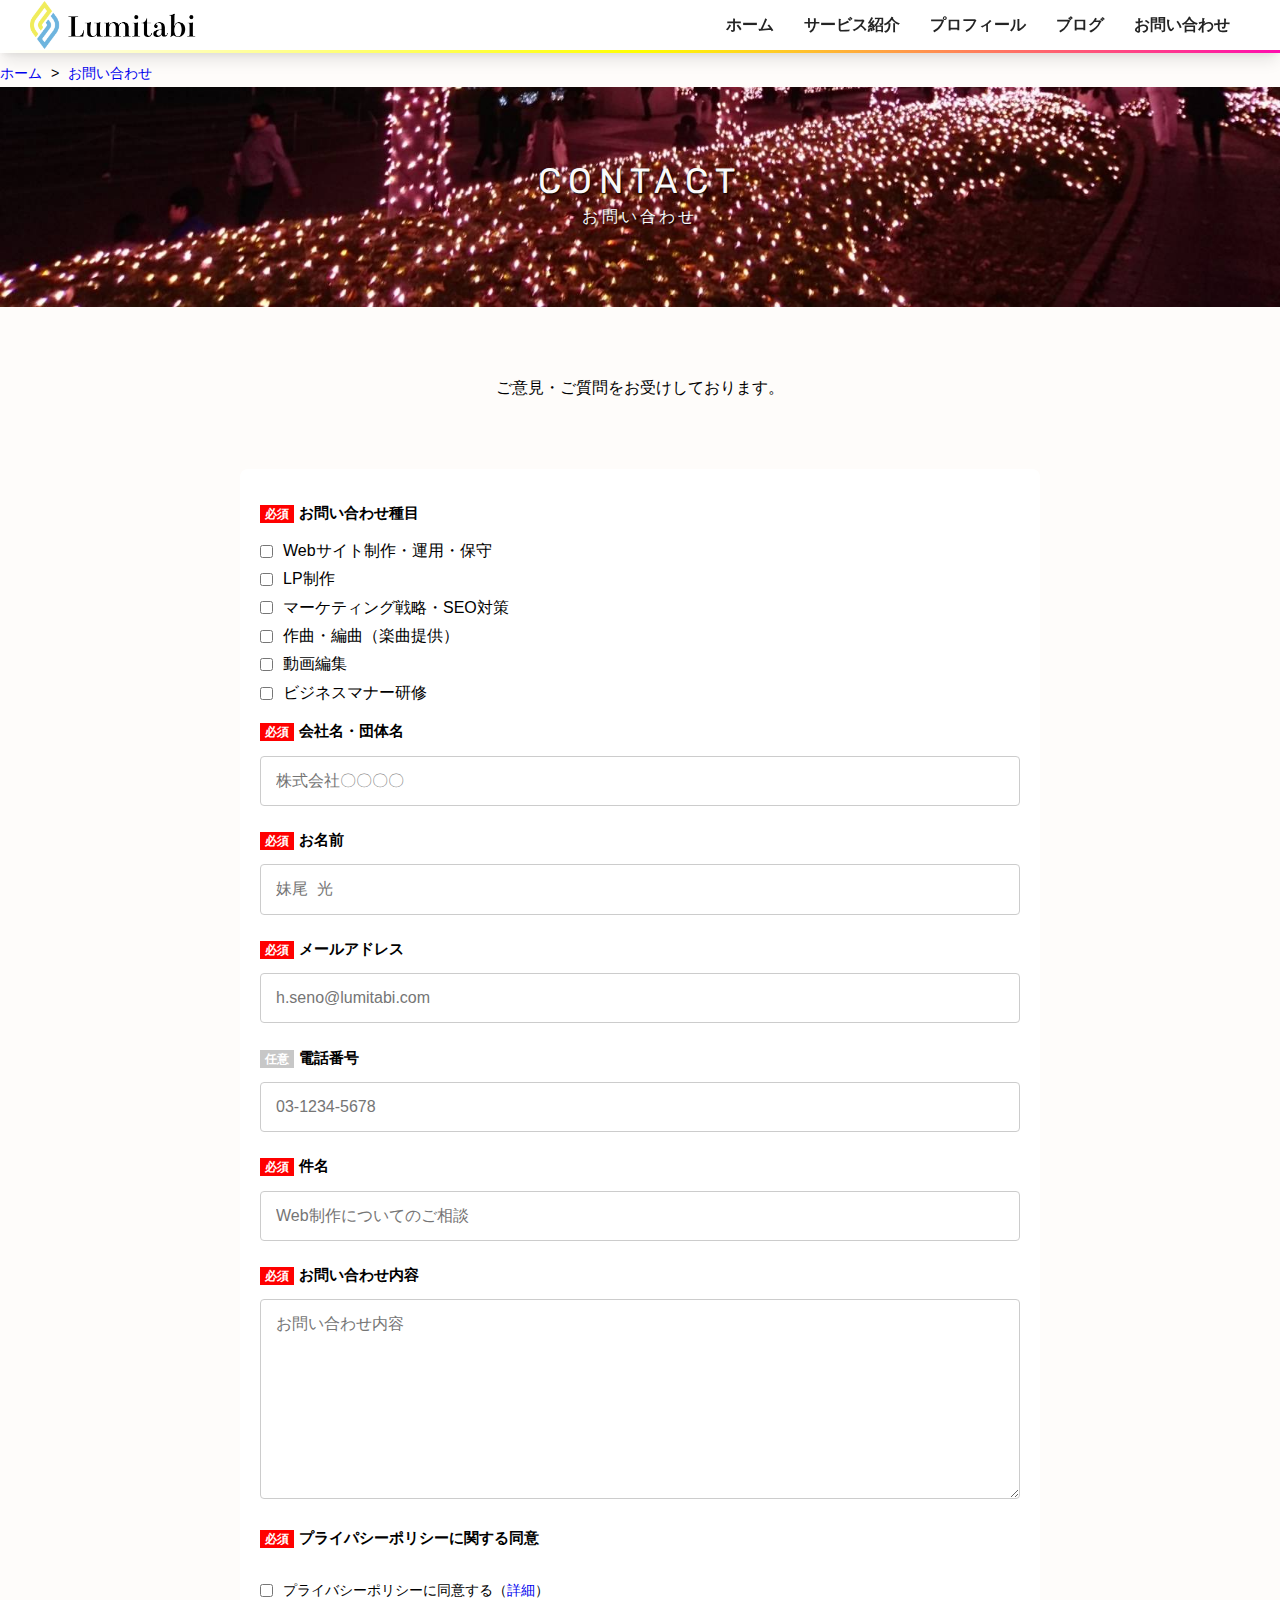
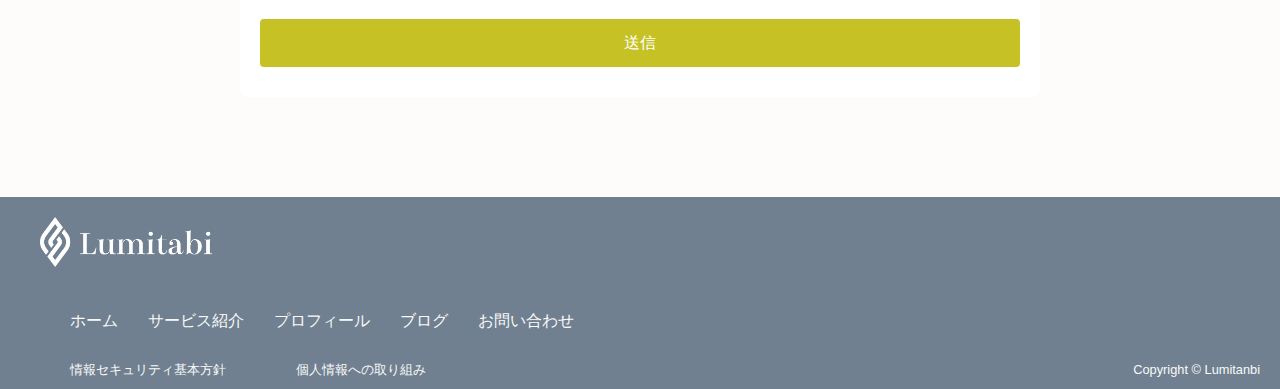
<file: contact.html>
<!DOCTYPE html>
<html lang="ja">
<head>
    <meta charset="UTF-8">
    <meta name="viewport" content="width=device-width, initial-scale=1, maximum-scale=1, user-scalable=no, shrink-to-fit=no">
    <title>Lumitabi</title>

    <!-- Normarize.css-->
    <link rel="stylesheet" href="stylesheets/normalize.css">

    <!-- My style -->
    <link rel="stylesheet" href="stylesheets/style.css">
    <link rel="stylesheet" href="stylesheets/style-mobile.css">
    <link rel="stylesheet" href="stylesheets/style-mobile-l.css">
    <link rel="stylesheet" href="stylesheets/style-tablet.css">
    <link rel="stylesheet" href="stylesheets/style-laptop.css">
    <link href="https://fonts.googleapis.com/css2?family=Rubik:wght@300;400;500&display=swap" rel="stylesheet">


    <!-- Favicon -->
    <link rel="icon" href="images/favicon.png">

</head>

<body class="white-header">
    <header class="header">
        <div class="header-logo">
            <img id="logo-img" class="header-logo-img" src="images/Wigglyyoko.png" alt="logo">
        </div>
        <div class="burger-menu">
            <div></div>
            <div></div>
            <div></div>
        </div>
            <!-- 追加：閉じるボタン。初めは非表示にします。 -->
        <div class="close-menu" style="display: none;">
            <div></div>
            <div></div>
        </div>
            <nav class="header-nav">
            <!-- メニュー項目はここに -->
                <ul class="header-nav__menu">
                    <li class="header-nav__menu__item"><a href="index.html">ホーム</a></li>
                    <li class="header-nav__menu__item"><a href="">サービス紹介</a></li>
                    <li class="header-nav__menu__item"><a href="profile.html">プロフィール</a></li>
                    <li class="header-nav__menu__item"><a href="">ブログ</a></li>
                    <li class="header-nav__menu__item"><a href="contact.html">お問い合わせ</a></li>
                </ul>
            </nav>
    </header>
    <main>
        <section class="breadcrumbs">
            <div class="container">
                <div class="breadcrumbs-li">
                    <ul>
                        <li><a href="index.html">ホーム</a></li>
                        <li><a href="contact.html">お問い合わせ</a></li>
                    </ul>
                </div> 
            </div>
        </section>
        <section class="contact">
            <div class="contact-cover--img">
                <div class="profile-cover--img--highlight">
                    <h1 class="profile__h1">CONTACT</h1>
                    <p class="contact__h1__description">お問い合わせ</p>
                </div>
            </div>
        </section>
        <div class="profile-color">
        <section class="contact-block__tit">
            <div class="container">
                <div class="contact-block__txt">
                    <p>ご意見・ご質問をお受けしております。</p>
                </div>
            </div>
        </section>
        <section class="contact-form">
            <form action="/submit_contact" method="post">
                <h3 class="contact__h3">
                    <span class="required-label">必須</span>お問い合わせ種目
                </h3>
                <div class="checkbox-container">
                    <label class="checkbox-label">
                      <input type="checkbox" name="service" value="web"> Webサイト制作・運用・保守
                    </label>
                    <label class="checkbox-label">
                      <input type="checkbox" name="service" value="lp"> LP制作
                    </label>
                    <label class="checkbox-label">
                      <input type="checkbox" name="service" value="marketing"> マーケティング戦略・SEO対策
                    </label>
                    <label class="checkbox-label">
                      <input type="checkbox" name="service" value="music"> 作曲・編曲（楽曲提供）
                     </label>
                    <label class="checkbox-label">
                      <input type="checkbox" name="service" value="video"> 動画編集
                    </label>
                    <label class="checkbox-label">
                      <input type="checkbox" name="service" value="business"> ビジネスマナー研修
                    </label>
                </div>
                <div class="form-container">
                    <h3 class="contact__h3"><span class="required-label">必須</span>会社名・団体名</h3>  
                    <input type="text" id="company" name="company" placeholder="株式会社〇〇〇〇" required>
                    <h3 class="contact__h3"><span class="required-label">必須</span>お名前</h3>             
                    <input type="text" id="name" name="name" placeholder="妹尾  光" required>
                    <h3 class="contact__h3"><span class="required-label">必須</span>メールアドレス</h3>   
                    <input type="email" id="email" name="email" placeholder="h.seno@lumitabi.com" required>
                    <h3 class="contact__h3"><span class="any-label">任意</span>電話番号</h3>   
                    <input type="email" id="email" name="email" placeholder="03-1234-5678">
                    <h3 class="contact__h3"><span class="required-label">必須</span>件名</h3>
                    <input type="text" id="title" name="title" placeholder="Web制作についてのご相談" required>
                    <h3 class="contact__h3"><span class="required-label">必須</span>お問い合わせ内容</h3>
                    <textarea id="massage" name="massage" placeholder="お問い合わせ内容" required></textarea>
                </div>
                <h3 class="contact__h3"><span class="required-label">必須</span>プライパシーポリシーに関する同意</h3>
                <div class="checkbox-container">
                   <div class="privacy-policy-agreement">
                        <input type="checkbox" id="privacy" name="privacy" required>
                        <label for="privacy">プライバシーポリシーに同意する（<a href="/privacy">詳細</a>）</label>
                    </div>
                </div>
                <div class="form-container">
                    <input type="submit" value="送信">
                </div>     
            </form>
        </section>
        <section class="contact-bottom">
            <div></div>
        </section>            
        </div>
        


    </main>
    <footer class="footer">
        <div footer-nav>
            <img class="footer-nav-img" src="images/wwhite.png" alt="logo">
            <nav class="footer-nav-menu">
                <ul>
                    <li class="footer-nav-menu-item"><a href="index.html">ホーム</a></li>
                    <li class="footer-nav-menu-item"><a href="">サービス紹介</a></li>
                    <li class="footer-nav-menu-item"><a href="profile.html">プロフィール</a></li>
                    <li class="footer-nav-menu-item"><a href="">ブログ</a></li>
                    <li class="footer-nav-menu-item"><a href="contact.html">お問い合わせ</a></li>
                </ul>
            </nav>
            <div class="footer-security">
                <div class="footer-security-item">
                    <small><a href="">情報セキュリティ基本方針</a></small>
                </div>
                <div class="footer-security-item">
                    <small><a href="">個人情報への取り組み</a></small>
                </div>
            <div class="footer-copy">
                <small><a href="">Copyright © Lumitanbi</a></small>
            </div>
        </div>
    </footer>
    <script src="main.js"></script>
</body>
</html>
</file>
<file: stylesheets/style.css>
/*--- Default styling ---*/
@keyframes fadeInUp {
  0% {
    opacity: 0;
    transform: translateY(20px);
  }
  100% {
    opacity: 1;
    transform: translateY(0);
  }
}

.effect-fade {
  opacity: 0;
  transform: translate(0, 60px);
  transition: all 800ms;
  filter: alpha(opacity=0);
  -moz-opacity: 0;
  opacity: 0;
}

.effect-fade.effect-scroll {
  opacity: 1;
  transform: translate(0, 0);
  filter: alpha(opacity=100);
  -moz-opacity: 1;
  opacity: 1;
}


*, *::before, *::after {
    box-sizing: border-box;
}

html {
    scroll-behavior: smooth;
}

body {
    color: black;
    font-family: "Hiragino Kaku Gothic ProN", Meiryo, sans-serif;
    background: #FEFCFA ;
}

h1 {

    font-size: 3.4rem;

}

.hero__highlight-title {
  color: #F9F9F9;
  text-shadow: 1px 1px 2px #000000; /* 縁の色とぼかしの設定 */
  margin-top: 0;
  font-weight: 600;
  line-height: 80px;
}

h2 {
    text-align: center;
}

h3 {
    font-size: 0.95rem;
}

h4 {
  font-size: 1.925rem;
  font-weight: 600;
  line-height: 45px;
    color: #C6C124;  /* 暗めの黄色 */

}

h5.home__h5 {
  color: #C6C124;  /* 暗めの黄色 */
  font-size: 1.6rem;
  padding: 10px; /* テキスト周りに余白を追加 */
  background-color: #f6f6d7; /* 背景色を設定 */
  box-shadow: 5px 5px #c7c7c7; /* ボックスシャドウ（3D効果）を追加 */
  display: inline-block; /* ブロック要素をインライン要素のように扱う（余白や影を正しく表示するため） */
  transform: skew(-5deg); /* 要素を斜めに傾ける */
}



ul {
    margin: 0;
}

p {
    line-height: 30px;
}

figure {
    margin: 0;
}

img {
    max-width: 100%;
}

a {
    text-decoration: none;
}

td{
  line-height: 25px;
}
  /* パンくずリストのスタイル */

.breadcrumbs ul {
  list-style: none;
  margin: 0;
  padding: 5px 0px;
  font-size: 0.9rem;
}

.breadcrumbs li {
  display: inline;
}

.breadcrumbs li::after {
  content: " > ";
  margin: 0 5px;
}

.breadcrumbs li:last-child::after {
  content: ""; /* 最後のアイテムの後には矢印を表示しない */
}

.breadcrumbs a {
  text-decoration: none;
  /* リンクのスタイル */
}

/*--- Reusable Classes ---*/
.container {
    max-width: 1280px;
    margin: 0 auto;
}

.h2-title-polygon {
font-family:Georgia, 'Times New Roman', Times, serif;
color: #242424;
text-align: center;
padding: 2px 0px;
background-color: #FFF9BD;  /* 薄い黄色 */
margin: auto;  /* 上マージンを負の値にしてセクション1の底と接触させる */
clip-path: polygon(0 0, 100% 0, 75% 100%, 25% 100%);  /* 上底の方が下底より大きい台形 */
width: 33%;  /* 横幅を画面の三分の一に変更 */
}

.h2-title {
  font-family:Georgia, 'Times New Roman', Times, serif;
  color: #242424;
  padding: 30px 0px;
  position: relative;
  overflow: hidden;
}

.h2-title::after {
  content: "";
  position: absolute;
  left: 50%;
  bottom: 0;
  width: 0;
  height: 1px;
  background-color: #FFFFFF;
  transition: all 1s ease-in-out;
}

.h2-title.visible::after {
  width: 100%;
  left: 0;
}

  .expand-line::after {
    width: 100%;
    left: 0;
}

  .main-pickup-item-text >p {
    font-size: 0.85rem;
    line-height: 1.3rem;
  }

  .main-pickup-item-text >p {
    font-size: 0.85rem;
    line-height: 1.3rem;
  }

  .main-point-item-text-list {
    font-size: 1.1rem;
    line-height: 2.5rem;
  }

  .main-blog-item-text >p {
    font-size: 0.85rem;
    line-height: 1.3rem;
  }
/*--- Header ---*/
  .header {
    display: flex;  /* フレックスボックスを有効にして子要素を水平に配置 */
    align-items: center;  /* 子要素を垂直方向の中央に配置 */
    justify-content: space-between;  /* 子要素を左右端に配置 */
    width: 100%;
    height: 53px;
    position: fixed; /* ヘッダーが追従するように設定 */
    z-index: 2;
    border-bottom: 3px solid;  /* 下部にボーダー（グラデーションライン）を設定 */
    border-image: linear-gradient(to left, rgb(255, 11, 174), yellow, transparent);  /* 左から右へのグラデーションラインを設定 */
    border-image-slice: 1;  /* ボーダー画像の表示範囲を設定 */
    box-shadow: 0px 10px 15px -3px rgba(0, 0, 0, 0.1), 0px 4px 6px -2px rgba(0, 0, 0, 0.05); /* ヘッダーに影（立体感）を追加 */
    transition: background-color 0.3s ease, color 0.3s ease;
}

  .header-logo {
    display: flex;
    align-items: center;
    max-width: 300px;
  }

  .header-logo img {
    max-height: 48px;
    padding-left: 20px;
  }
  .header-nav__menu {
    display: flex;
    list-style: none;
  }

  .header-nav__menu__item a {
    font-family: Georgia, 'Times New Roman', Times, serif;
    color: white; /* 初期の文字色を変更 */
    font-size: 1rem;
    font-weight: 600;
    text-decoration: none; /* リンクの下線を削除 */
    transition: 0.4s; /* グラデーションの遷移に時間を設ける */
}

.header-nav__menu__item a:hover {
    background-image: linear-gradient(90deg, rgb(126, 34, 121), rgb(255, 0, 72), rgb(255, 195, 90), rgb(253, 253, 141), rgb(253, 138, 228)); /* グラデーションの初期設定 */
    background-size: 200% auto; /* グラデーションが画面外まで広がるように設定 */
    -webkit-background-clip: text;
    -webkit-text-fill-color: transparent; /* グラデーションが文字に適用されるように設定 */
    background-position: right center; /* グラデーションを初期位置に設定 */
    color: transparent; /* ホバー時のテキスト色を透明に設定 */
}

.colorized {
  background-color: white; /* 色付きの背景色 */
}

.colorized .header-nav__menu__item a {
  /* スクロール位置に応じた色へ変更 */
  color: #242424; /* 赤色に変更 */
  text-shadow: 1px 1px 1px white; /* 縁の色とぼかしの設定 */
  background-color: transparent;
  transition: none; /* トランジションを無効にする */
}

.colorized .header-nav__menu__item a:hover ,
.colorized .header-nav__menu__item a:focus {
  background-image: none; /* 背景画像を削除 */
  background-image: none; /* 背景画像を削除 */
  background-size: auto; /* 背景サイズをデフォルトにする */
  -webkit-background-clip: border-box;
  -webkit-text-fill-color: inherit; /* テキスト色を親要素に揃える */
  background-position: initial; /* 背景位置をデフォルトにする */
  color: #c9cd57;
}



.header-logo-img.colorized {
  content: url('../images/Wigglyyoko.png'); /* 新しいロゴ画像のパスを指定 */
}


  /* .white-header クラスが body 要素に追加されているページでは、ヘッダーの背景色を白色に設定します。 */
.white-header .header {
  background-color: white;
}

/* .white-header クラスが body 要素に追加されているページでは、ナビゲーションメニューのリンクの文字色を灰色に設定します。 */
.white-header .header-nav__menu__item a {
  color: #242424;
  /* テキストに白色の影を追加します。 */
  text-shadow: 1px 1px 1px white;
}

/* .white-header クラスが body 要素に追加されているページでは、ロゴ画像を変更します。 */
.white-header .header-logo-img {
  content: url('../images/Wigglyyoko.png');
}

/* .white-header クラスが body 要素に追加されているページでは、ナビゲーションメニューのリンクがホバーされたときの文字色を変更します。 */
.white-header .header-nav__menu__item > a:hover,
.white-header .header-nav__menu__item > a:focus {
  color: #c9cd57; /* この色はあなたの要件に合わせて変更できます。 */
}


/*--- Main hero ---*/
@keyframes fadeInMove {
  0% {
    opacity: 0;
    transform: translateX(-20px);
  }
  100% {
    opacity: 1;
    transform: translateX(0);
  }
}

.fadeIn {
  opacity: 0;
  animation: fadeInMove 0.5s forwards;
}

h1 {
  animation: fadeIn 2s ease-in-out;
}

@keyframes fadeIn {
  0% {opacity: 0;}
  100% {opacity: 1;}
}

 .hero {
    padding-bottom: 20px;
    height: 765px;
    animation: fadeIn 1s;

 }

 .hero__img{
    background-image: url('../images/dreamy-universal-light.jpg');  /* 画像のURLを指定     */
    background-position:left top;                     /* 画像の表示位置を指定 */
    background-size:cover;                                 /* 画像のサイズを指定  */
    width:100%;                                            /* 横幅のサイズを指定  */
    height:765px;                                          /* 縦幅のサイズを指定  */
    padding-top: 53px; 
}

.hero__highlight-content {
  color: #F9F9F9;
  text-shadow: 1px 1px 2px grey; /* 縁の色とぼかしの設定 */
}

.hero__highlight-content {
  animation: fadeInUp 3s ease-out forwards;
}

.btn.btn--gradient-pink {
  animation: fadeInUp 3s ease-out forwards;
}

 .btn.btn--gradient-pink a{
    background: linear-gradient(to left, rgba(253, 138, 228, 0.822), rgb(253, 253, 141));
    color: black;
    border: none;
    border-radius: 4px;
    cursor: pointer;
    padding: 10px 20px;
 }

/*--- Main about ---*/

 .main-about-item-img-content > p {
 color: #C6C124;  /* 暗めの黄色 */
}


 .main-about-item-img {
  text-align: center;
}

 .main-about-item-img img {
    max-width: 80%;
    height: auto;

 }
/*--- Main pickup ---*/

.main-pickup {
    background: linear-gradient(to left, rgba(253, 138, 228, 0.822), rgb(253, 253, 141));
    color: black;
    padding-bottom: 50px;
 }

 .button-detail-1 {
    background: linear-gradient(to left, rgba(253, 138, 228, 0.822), rgb(253, 253, 141));
    color: black;
    border: none;
    border-radius: 4px;
    cursor: pointer;
    padding: 10px 20px;
 }

 .main-pickup-item-1 {
  margin-top: 100px; /* 余白のサイズを適宜調整 */
}

 .main-pickup-item-1 img {
    width: 100%;
    height: auto;
    border-radius: 4px;

  }

  .button-container {
    text-align: center;
    padding: 20px;
 }
/*--- Main point ---*/

.button-contact {
    display: inline-block;
    background-color: #F4F47A;
    color: black;
    border-radius: 4px;
    padding: 10px 20px;
  }


.main-point_block__img img{
  padding-bottom: 20px;
  width: 20%;
  height: 20%;
}

.main-point-item-text-list ul {
  padding: 0.5em 1em 0.5em 2.3em;
  position: relative;

}


.main-point-item-text-list ul li {
  line-height: 1.5;
  padding: 0.5em;
  list-style-type: none!important;/*ポチ消す*/

}

.main-point-item-text-list ul li:before {
  content: "\f00c";
  font-family: "Font Awesome 5 Free"; /* Font Awesome 5 を使用する場合 */
  font-weight: 900; /* solid style を使用する場合 */
  position: absolute;
  left : 1em;
  color: #C6C124;
}

/*--- Main blog ---*/
.main-blog {
    background: linear-gradient(to left, #F3F68D, #91B7EA);
    color: black;
    padding-bottom: 50px;
 }
 .button-detail-2 {
    background: linear-gradient(to left, #F3F68D, #91B7EA);
    color: black;
    border: none;
    border-radius: 4px;
    cursor: pointer;
    padding: 10px 20px;
 }

 .main-blog-item-content{
    text-align: center;
 }

 .main-blog-item-1 {
  margin-top: 100px; /* 余白のサイズを適宜調整 */
 }

 .main-blog-item-1 img {
    width: 100%;
    height: auto;
    border-radius: 4px;
  }
/*--- Main bot ---*/
 .main-bot{
  background-image: url('../images/trees-picture-image.jpg');  /* 画像のURLを指定     */
  background-position:top;                     /* 画像の表示位置を指定 */
  background-size:cover;                                 /* 画像のサイズを指定  */
  background-repeat: no-repeat;
  background-attachment: fixed; /* 画像を固定する */
  width:100%;                                            /* 横幅のサイズを指定  */
}

 .main-bot-item >p {
  font-family:Georgia, 'Times New Roman', Times, serif;
    margin-top: 0;
    font-size: 2.4rem;
    font-weight: 600;
    line-height: 80px;
    color: #c9cd57;  /* 暗めの黄色 */
    text-shadow: 1px 1px 2px black; /* 縁の色とぼかしの設定 */
 }

 .scroll-to-top-btn-contenar {
  position: fixed;
  bottom: 35px;
  right: 20px;
}

.scroll-to-top-btn {
  height: 70px;
  width: 70px;
  padding: 10px;
  border: none;
  border-radius: 20px; 
  background: linear-gradient(to right, #f4f47a, #d4d47a);
  text-align: center;
  text-decoration: none;
  cursor: pointer;
  transition: all 0.3s ease;
  box-shadow: 2px 2px 10px rgba(0, 0, 0, 0.1);
  display: flex;
  justify-content: center;
  align-items: center;
  overflow: hidden; /* グラデーションアニメーションのため */
}

.scroll-to-top-btn:hover {
  transform: scale(1.1);
  box-shadow: 2px 2px 20px rgba(0, 0, 0, 0.3);
}

.arrow-up {
  display: block;
  width: 10px;
  height: 10px;
  border: solid black;
  border-width: 0 2px 2px 0;
  transform: rotate(-135deg);
  margin-right: 5px;
}

.scroll-to-top-btn i {
  font-size: 15px; /* アイコンの大きさ */
  color: black; /* アイコンの色 */
  margin-right: 5px; /* アイコンとテキストの間に余白を追加 */
  transition: transform 0.3s ease; /* scale変化にアニメーションを追加 */
}

.scroll-to-top-btn:active i {
  transform: scale(1.2); /* クリックされたときにアイコンを拡大 */
}




  /*--- footer styling ---*/

.footer {
    background-color: slategrey
}

.footer-nav-img {
  display: flex;
  align-items: center;
  max-width: 300px;
  height: 75px;
}

.footer-nav-menu ul{
    display: flex;
    list-style: none;
  }

.footer-security {
    display: flex;}

.footer-nav-menu-item a{
    color: #F9F9F9;
}

.footer-security-item a{
    color: #F9F9F9;
}

.footer-copy a{
    color: #F9F9F9;
}

  /*--- ホームページ・プロフィール styling ---*/

  /*--- default styling ---*/
  h1.profile__h1  {
    font-family: 'Rubik', sans-serif;
    margin: 0;
    color: #F9F9F9;
    text-shadow: 1px 1px 2px #000000; /* 縁の色とぼかしの設定 */
    font-size: 3.0rem;
    font-weight: 400; 
    letter-spacing: 0.2em; /* 文字間隔を0.2emに設定 */
    line-height: 40px;
  }

  h2.profile__h2 {
    position: relative;
    text-align: center;
    color: black; /* 文字色を#F3F68Dに変更 */
    display: flex;
    align-items: center;
    justify-content: center;
}

h2.profile__h2::before,
h2.profile__h2::after {
    content: "";
    position: relative;
    display: inline-block;
    height: 3px;
    width: 80px; /* 両サイドの線の長さを調整 */
    background-color: #F3F68D; /* 両サイドの線の色を#F3F68Dに変更 */
    border-radius: 2px; /* 両サイドの線の端を丸く */
    margin: 0 15px; /* テキストとの間隔を調整 */
}

  

  h3.profile__h3 {
    padding-left: 20px;
    font-size: 1.5rem;
    position: relative;
  }
  
  h3.profile__h3::before {
    content: "";
    position: absolute;
    top: 50%;
    transform: translateY(-50%);
    left: -10px;
    height: 200%; /* 線の高さを調整する値を指定してください */
    width: 6px; /* 線の幅を調整する値を指定してください */
    background-color: #F3F68D;
  }
  
  h4.profile__h4 {
    font-size: 1.05rem;
    padding-left: 1.2em;/*アイコン分のスペース*/
    position: relative;/*相対位置*/
  }
  
  h4.profile__h4::before{
    font-family: "Font Awesome 5 Free";
    content: "\f1b0";/*アイコンのユニコード*/
    font-weight: 900;
    position: absolute;/*絶対位置*/
    font-size: 1em;/*サイズ*/
    left: 0;/*アイコンの位置*/
    top: 0;/*アイコンの位置*/
    color: #ff938b; /*アイコン色*/
  }

  h5.profile__h5 {
    color: #C6C124;  /* 暗めの黄色 */
    font-size: 1.2rem;
    padding: 10px; /* テキスト周りに余白を追加 */
    background-color: #f6f6d7; /* 背景色を設定 */
    box-shadow: 5px 5px #c7c7c7; /* ボックスシャドウ（3D効果）を追加 */
    display: inline-block; /* ブロック要素をインライン要素のように扱う（余白や影を正しく表示するため） */
    transform: skew(-5deg); /* 要素を斜めに傾ける */
  }

  .profile-color{
    background: #FEFCFA ;
  }

  /*--- breadcrumbs styling ---*/
  .breadcrumbs-li{
    padding-top: 60px;
  }

  /* profile-cover */
.profile-cover--img{
  display: flex;
  align-items: center;
  justify-content: center;
  background-image: url('../images/Profile_cover.jpg');  /* 画像のURLを指定     */
  background-position:left top;                     /* 画像の表示位置を指定 */
  background-size:cover;                                 /* 画像のサイズを指定  */
  width:100%;                                            /* 横幅のサイズを指定  */
  height:220px;                                        /* 縦幅のサイズを指定  */
}

.profile__h1__description{
  text-align: center;
  line-height: 0px;
  color: #F9F9F9;
  text-shadow: 1px 1px 2px #000000; /* 縁の色とぼかしの設定 */
  font-size: 1.0rem;
  font-weight: 400; 
  letter-spacing: 0.2em; /* 文字間隔を0.2emに設定 */
}

.hero__highlight-content {
color: #F9F9F9;
text-shadow: 1px 1px 2px grey; /* 縁の色とぼかしの設定 */
}

   /* profile-linkのスタイル */



   .button-wrapper {
    display: flex;
    justify-content: center;
    padding: 50px 0px;
  }
  
  .button-wrapper a {
    border: 2px solid ;
    border-image: linear-gradient(to left, rgba(253, 138, 228, 0.822), rgb(253, 253, 141))1;
    color: #242424;
    font-weight: 600;
    font-size: 0.95rem;
    text-align: center;
    padding: 12px 24px; /* パディング追加 */
    text-decoration: none; /* テキストの下線を消す */
    transition: all 0.3s ease-in-out; /* トランジション追加 */
    border-radius: 4px;
  }
  
  .button-wrapper a:hover {
    background: linear-gradient(to left, rgba(253, 138, 228, 0.822), rgb(253, 253, 141));
    color: #242424; /* 濃い青色 */
    transform: scale(1.05); /* ホバー時にボタンを少し大きくする */
  }  
  

   /* greetingのスタイル */

   #greeting{
    padding-top: 50px;
   }
  
  .greeting-block__hightlight__text >p{
    text-align: center;
    font-size: 1.5rem;
    font-weight: 600;
    color: #C6C124;
    padding-top: 25px;
  }
  
  .greeting-block__text{
    padding-top: 15px;
  }

  .greeting-block__text >p{
    line-height: 20px;
  }

  /* business-overviewのスタイル */

  #business-overview {
    padding-top: 50px;
  }

  .overview-table-container {
    padding-top: 30px;
  }
  
  /* business-overviewの表スタイル */
  
  .overview-table {
    margin: 0 auto;
    border-collapse: collapse;
    max-width: 50rem; /* 表の最大幅を指定 */
    width: 100%; /* 表の幅を100%に設定 */
  }
  
  .overview-table__cell {
    padding: 10px;
    border: 1px solid #C6CAA6;
    width: 85%; /* 左のカラムの幅を指定 */
  }
  
  .overview-table__cell--yellow {
    background-color: #FFF0B4;
    font-weight: bold;
    text-align: center; /* 左のカラムの文字を真ん中に配置 */
    width: 15%; /* 右のカラムの幅を指定 */
  }

  /* my-profileのスタイル */

  #my-profile{
    padding-top: 50px;
  }


  .my-profile__description >p{
    line-height: 25px;
    font-size: 0.9rem
  }

  /* my-policyのスタイル */

  #my-policy{
    padding-top: 50px;
  }

  .container {
    display: grid;
    grid-template-columns: 1fr;
  }
  
  .my-policy__title {
    grid-column: 1 / -1;
  }
  
  .my-policy__content {
    padding-top: 30px;
    display: grid;
    grid-template-columns: 1fr;
    grid-auto-rows: auto;
    gap: 20px;
  }

  .my-policy__content__tittle {
    padding-left: 30px;
 }
  
  .my-policy__column {
    display: grid;
    grid-template-columns: 1fr 9fr;
    gap: 10px;
  }
  
  .my-policy__column img {
    width: 80%;
    height: 80%;
  }
  
  .my-policy__column div {
    display: flex;
    flex-direction: column;
  }
  
  .my-policy__column h5, .my-policy__column p {
    margin: 0;
  }

  .my-policy__description{
    padding-top: 10px;
  }

  #my-policy{
    padding-bottom: 100px;
  }
  

  /*--- profile-foot-cover ---*/
  .profile-foot-cover {
    background-image: url('../images/profile-fot.jpg');
    background-position: right;
    background-size: cover;
    background-repeat: no-repeat;
    background-attachment: fixed;
    width: 100%;
    display: flex;
    flex-direction: column;
    justify-content: center;
    align-items: center;
    height: 350px;
  }


    /* contact-cover */  /* contact-cover */
  
  .required-label {
    background-color: red;
    color: white;
    padding: 2px 5px;
    margin-right: 5px;
    font-size: 0.8em;
  }

  .any-label {
    background-color: #c7c7c7;
    color: white;
    padding: 2px 5px;
    margin-right: 5px;
    font-size: 0.8em;
  }
  
  
  /* contact-cover */

.contact-cover--img{
  display: flex;
  justify-content: center;
  align-items: center;
  background-image: url('../images/contact_cover.jpg');  /* 画像のURLを指定     */
  background-position:bottom ;                     /* 画像の表示位置を指定 */
  background-size:cover;                                 /* 画像のサイズを指定  */
  width:100%;                                            /* 横幅のサイズを指定  */
  height:220px;                                          /* 縦幅のサイズを指定  */
}

.contact__h1__description{
  text-align: center;
  line-height: 0px;
  color: #F9F9F9;
  text-shadow: 1px 1px 2px #000000; /* 縁の色とぼかしの設定 */
  font-size: 1.0rem;
  font-weight: 400; 
  letter-spacing: 0.2em; /* 文字間隔を0.2emに設定 */
}

 /* contact-block__tit */
 .contact-block__txt >p {
  text-align: center;
  padding: 50px 0px;
 }

 /* contact-form */
 .contact-form {
  max-width: 800px;
  margin: 0 auto;
  padding: 20px;
  background-color: #FFFFFF;
  border-radius: 8px;
}

.checkbox-container {
  display: flex;
  flex-direction: column;
  align-items: flex-start;
  justify-content: center;
}

.checkbox-label {
  display: flex;
  align-items: center;
  padding: 5px 0px;
}

.checkbox-label input[type="checkbox"] {
  margin-right: 10px;
}

.contact-form .checkbox-group input[type="checkbox"] {
  margin-right: 10px;
}

.form-container input, .form-container textarea {
  width: 100%;
  padding: 15px;
  margin-bottom: 10px;
  border: 1px solid #ccc;
  border-radius: 4px;
  box-sizing: border-box;
}

.contact-form textarea {
  height: 200px;
}

.form-container input[type="submit"] {
  background-color: #C6C124;
  color: white;
  border: none;
  cursor: pointer;
  transition: background-color 0.3s;
}

.form-container input[type="submit"]:hover {
  background-color: #c9cd57;
}


.privacy-policy-agreement {
  display: flex;
  align-items: center;  /* flex-startからcenterへ変更 */
  flex-direction: row;  /* 追加 */
}

.privacy-policy-agreement input[type="checkbox"] {
  margin-right: 10px;
}

.privacy-policy-agreement label {
  font-size: 0.9em;
  padding: 20px 0px;
}

.contact-bottom {
  padding: 50px;
}
</file>
<file: stylesheets/style-mobile.css>
/* スマートフォン（縦向き） */
@media screen and (max-width: 48em) and (orientation: portrait) {

.hero__highlight-title {
    font-size: 1.9rem;
    padding-left: 10px;
    padding-top: 30px;
    line-height: 50px;
}

h2 {
    font-size: 1.0rem;
}

h4 {
  font-size: 1.3rem;
}


h5 {
    font-size: 1.5rem;
    padding: 10px;
    margin-bottom: 20px;
}



.container {
    padding: 0 20px;
}

.h2-title-polygon {
    text-align: center;
    padding: 2px 0px;
    background-color: #FFF9BD;  /* 薄い黄色 */
    margin: auto;  /* 上マージンを負の値にしてセクション1の底と接触させる */
    clip-path: polygon(0 0, 100% 0, 75% 100%, 25% 100%);  /* 上底の方が下底より大きい台形 */
    width: 60%;  /* 横幅を画面の三分の一に変更 */
    }


/*--- Header styling ---*/

.hero__img{
    background-image: url('../images/dreamy-universal-light2.jpg');  /* 画像のURLを指定     */
    background-position:left top;                     /* 画像の表示位置を指定 */
    background-size:cover;                                 /* 画像のサイズを指定  */
    width:100%;                                            /* 横幅のサイズを指定  */
    height:765px;                                          /* 縦幅のサイズを指定  */
    padding-top: 53px; 
}

.hero__highlight-content {
    margin-top: 385px;
    padding-left: 30px;
}
.btn.btn--gradient-pink {
    display: flex;
    justify-content: right;
    margin-top: 30px;
    padding: 10px;
}

/* モバイル表示時にメニューが右からスライドして表示されるように設定 */
.header-nav {
    position: absolute;
    right: 0;
    height: 100vh;
    top: 0;
    background: rgba(255, 255, 255, 0.9); /* 白色の背景に少し透明度を設定 */
    width: 80%; /* 全画面に広げる */
    transform: translateX(100%);
    transition: transform 0.3s ease-in-out;
    z-index: 1;
    display: flex; /* 追加：フレックスボックスに設定 */
    justify-content: center; /* 追加：メニューを中央に寄せる */
    align-items: center; /* 追加：メニューを中央に寄せる */
    border-radius: 20px; /* 全ての角を10pxで丸く */
}

  .header-nav__menu {
    list-style: none;
    text-align: center; /* 追加：テキストを中央に寄せる */
    width: 100%; /* 追加：全画面に広げる */
    display: flex; /* 追加：フレックスボックスに設定 */
    flex-direction: column; /* 追加：メニューアイテムを縦に並べる */
    justify-content: center; /* 追加：メニューを中央に寄せる */
    align-items: center; /* 追加：メニューを中央に寄せる */
  }

  .header-nav__menu__item {
    margin-bottom: 20px; /* 追加：メニュー項目間にスペースを追加 */
    display: block;
    margin-right: 15px;
  }

  .header-nav__menu__item a {
    color: #242424; /* 文字の色を黒に変更 */
    font-weight: 600;
    text-shadow: none;

}

.header-nav__menu__item > a:hover ,
.header-nav__menu__item > a:focus {
  color: #c9cd57;
  
}
  .burger-menu, .close-menu {
    display: block;
    cursor: pointer;
    position: absolute;
    right: 15px;
    top: 50%;
    transform: translateY(-50%); /* 追加：上下中央に配置 */
    z-index: 2;  /* 追加 */
  }

  .burger-menu div {
    width: 25px;
    height: 3px;
    background-color:#fff;
    margin: 5px;
    transition: all 0.3s ease;
  }

  .burger-menu.colorized div {
    background-color: #000;  /* バーガーメニューの色を黒に変更 */
    width: 25px;
    height: 3px;
    margin: 5px;
    transition: all 0.3s ease;
}

  .white-header .burger-menu div{
    background-color: #000;
  }

  .close-menu {
    position: absolute;
    right: 0px;
    top: 50%;
    transform: translateY(-50%);
    width: 30px;
    height: 30px;
    cursor: pointer;
    z-index: 2;
  }


.close-menu div {
    position: absolute;
    top: 0;
    bottom: 0;
    left: 0;
    right: 0;
    background-color: #242424;
    width: 2px;
    height: 100%;
  }

  .close-menu div:first-child {
    transform: rotate(45deg);
  }
  
  .close-menu div:last-child {
    transform: rotate(-45deg);
  }

  .nav-active {
    transform: translateX(0%);
  }

  .toggle .burger-menu div:nth-child(1) {
    transform: rotate(-45deg) translate(-5px, 6px);
  }

  .toggle .burger-menu div:nth-child(2) {
    opacity: 0;
  }

  .toggle .burger-menu div:nth-child(3) {
    transform: rotate(45deg) translate(-5px, -6px);
  }

@media (min-width: 769px) {
  .burger-menu, .close-menu {
    display: none;
  }
}

/*--- About styling ---*/
.main-about {
    padding-bottom: 30px;
}
.main-about-item-img-content > p {
    font-size: 1.3rem;
    line-height: 2.2rem;
    font-weight: 600;
    } 

    .main-about-item-img-content-text > p {
        font-size: 0.9rem;
        } 

/*--- Pickup styling ---*/
.main-pickup-item-1 {
    margin-top: 50px; /* 余白のサイズを適宜調整 */
  }

/*--- point styling ---*/
.main-point_block__img img{
  padding-bottom: 10px;
  width: 35%;
  height: 35%;
}

.main-point-item-text-list ul {
    font-size: 0.9rem;
}

.button-point-container {
    display: flex;
    justify-content: right;
    padding: 20px;
}
/*--- blog styling ---*/

.main-blog-item-text p {
    font-size: 0.9rem
}

.main-blog-item-content p {
    font-size: 0.9rem;

}

.main-blog-item-1 {
    margin-top: 50px; /* 余白のサイズを適宜調整 */
  }

  /*--- bot styling ---*/
  
  .main-bot{
    background-image: url('../images/trees.jpg');  /* 画像のURLを指定     */
    background-position:bottom;                     /* 画像の表示位置を指定 */
    background-size:cover;                                 /* 画像のサイズを指定  */
    background-attachment: scroll; /* 画像を固定する */
    width:100%;                                            /* 横幅のサイズを指定  */
    height: 100%;
  
  }

  .main-bot-item > p {
    padding:50px ;
    padding-left: 10px;
    font-size: 1.4rem;
    margin-bottom: 0;
  }

  .scroll-to-top-btn {
    height: 50px;
    width: 50px; /* 幅と高さを同じに設定して円形にする */
    border-radius: 10px; 
    font-size: small;

  }

.scroll-to-top-btn i {
  font-size: 10px; /* アイコンの大きさ */
  margin-right: 3px; /* アイコンとテキストの間に余白を追加 */
}
  /*--- footer styling ---*/
.footer {
    padding: 50px 20px 10px 20px;
}

.footer-nav-menu ul {
    display: flex;
    flex-wrap: wrap;
  }


.footer-nav {
    text-align: center;
}

.footer-nav-img {
    display: block;
    margin: auto;
    padding-bottom: 30px;
    max-height: 100%;
    max-width: 100%;
}

.footer-nav {
    text-align: center;
}


.footer-nav-menu-item {
    flex-basis: 50%;
    padding-top: 20px;
    box-sizing: border-box;
  }

.footer-security {
    display: flex;
    flex-wrap: wrap;
  }
  
.footer-security-item {
    padding-top: 30px;
    flex-basis: calc(50% - 10px);
    text-align: center;
  }
  
.footer-copy {
    padding-top : 30px;
    text-align: center;
    width: 100%;
  }
 /*--- default styling ---*/
 h1.profile__h1  {
  margin-top: 0;
  font-size: 1.7rem;
  padding-left: 200px;
  padding-top: 80px;
}

h2.profile__h2 {
  font-size: 1.3rem;
}

h3.profile__h3 {
  padding-left: 10px;
  font-size: 1.3rem;
}


h4.profile__h4 {
  font-size: 1.05rem;
}

h5.profile__h5 {
  font-size: 1.15rem;
  margin: 0;
  padding: 10px;
  margin-top: 20px;
}

 /*--- profile-cover styling ---*/


 /* profile-linkのスタイル */
 .profile-link {
  display: flex;
  flex-wrap: wrap;
  justify-content: space-around;
  width: 100%;
}

.button-wrapper {
  display: flex;
  flex-direction: row;
  flex-wrap: wrap;
  width: 100%;
  padding: 30px;
}

.button-wrapper a {
  display: inline-flex;
  width: 135px;
  height: 35px;
  background-color: transparent;
  align-items: center;
  justify-content: center;
  flex-basis: calc(50% - 20px); /* マージンの分だけ幅を減らします */
  text-align: center;
  margin: 10px;
  box-sizing: border-box; /* ボックスのサイズ計算方法を変更 */
}



/* greetingのスタイル */

#greeting{
  padding-top:0px;
 }

#greeting:before { 
  content: "";
  display: block;
  height: 57px;     /* ヘッダーの高さに設定します */
  margin-top:-57px;  /* 同じ値だけマイナス方向に設定します */
  visibility: hidden;
  pointer-events: none;
}

.greeting-block__hightlight__text >p{
  font-size: 1.45rem;
}

/* business-overviewのスタイル */
#business-overview{
  padding-top:0px;
  margin-top: 20px;
 }

#business-overview:before { 
  content: "";
  display: block;
  height: 57px;     /* ヘッダーの高さに設定します */
  margin-top:-57px;  /* 同じ値だけマイナス方向に設定します */
  visibility: hidden;
  pointer-events: none;
}
/* business-overviewの表スタイル */

/* my-profileのスタイル */
#my-profile{
  padding-top:0px;
  margin-top: 20px;
 }

#my-profile:before { 
  content: "";
  display: block;
  height: 57px;     /* ヘッダーの高さに設定します */
  margin-top:-57px;  /* 同じ値だけマイナス方向に設定します */
  visibility: hidden;
  pointer-events: none;
}

/* my-policyのスタイル */
#my-policy{
  padding-top:0px;
  margin-top: 20px;
 }

#my-policy:before { 
  content: "";
  display: block;
  height: 57px;     /* ヘッダーの高さに設定します */
  margin-top:-57px;  /* 同じ値だけマイナス方向に設定します */
  visibility: hidden;
  pointer-events: none;
}
.my-policy__content {
  padding-top: 25px;
}

.my-policy__content__tittle {
  padding-left: 0px;
}

.my-policy__column {
  display: flex;
  align-items:start; /* 縦方向の中央寄せ */
  grid-template-columns: 0.5fr 0.5fr;
  gap: 10px;  
}

.my-policy__column img {
  width: 40px;
  height: 40px;
}

.my-policy__description{
  font-size: 0.9rem;
}

#my-policy{
  padding-bottom: 50px;
}

  /*--- profile-foot-cover ---*/
  .profile-foot-cover {
    background-image: url('../images/profile-fot.jpg');
    background-attachment: scroll;
  }

  .profile-foot-cover-item {
    margin-bottom: 20px;
  }
  
  .profile-foot-cover-item > p {
    font-size: 1.8rem;
    font-weight: 600;
    color: white;
    text-shadow: 1px 1px 2px black;
    text-align: center;
    padding-right: 70px;
  }

  .profile-foot-cover-btn-container {
    width: 100%;
    display: flex;
    justify-content: center;
    align-items: center;
  }
  
  .profile-foot-cover-btn{
    font-size: 1.0rem;
    background: transparent;
    border: 2px solid;
    border-image: linear-gradient(to left, #F3F68D, #91B7EA) 1;
    color: white;
    border-radius: 4px;
    cursor: pointer;
    padding: 10px 20px;
  }

  .profile-foot-cover-scroll-to-top-btn {
    height: 80px;
    width: 80px;
    padding: 10px;
    font-size: 16px;
    border: none;
    border-radius: 50%;
    background-color: #F4F47A;
    background: linear-gradient(to left, #F3F68D, #91B7EA);

    color: black;
    text-align: center;
    text-decoration: none;
    cursor: pointer;
    transition: background-color 0.3s ease;
    margin-left: 60px;
  }
  
}
</file>
<file: stylesheets/style-mobile-l.css>
/* スマートフォン（横向き） */
@media screen and (max-width: 60em) and (orientation: landscape) {
    .hero__highlight-title {
        margin-top: 50px;
        font-size: 2.2rem;
        line-height: 60px;
    }

    .h2-title-polygon {
        width: 50%;
        }

    .container {
    padding: 0 50px;
}


/*--- Header styling ---*/
/* モバイル表示時にメニューが右からスライドして表示されるように設定 */
.header-nav {
    position: absolute;
    right: 0;
    height: 100vh;
    top: 0;
    background: rgba(255, 255, 255, 0.9); /* 白色の背景に少し透明度を設定 */
    width: 80%; /* 全画面に広げる */
    transform: translateX(100%);
    transition: transform 0.3s ease-in-out;
    z-index: 1;
    display: flex; /* 追加：フレックスボックスに設定 */
    justify-content: center; /* 追加：メニューを中央に寄せる */
    align-items: center; /* 追加：メニューを中央に寄せる */
    border-radius: 20px; /* 全ての角を10pxで丸く */
}

  .header-nav__menu {
    list-style: none;
    text-align: center; /* 追加：テキストを中央に寄せる */
    width: 100%; /* 追加：全画面に広げる */
    display: flex; /* 追加：フレックスボックスに設定 */
    flex-direction: column; /* 追加：メニューアイテムを縦に並べる */
    justify-content: center; /* 追加：メニューを中央に寄せる */
    align-items: center; /* 追加：メニューを中央に寄せる */
  }

  .header-nav__menu__item {
    margin-bottom: 20px; /* 追加：メニュー項目間にスペースを追加 */
    display: block;
    margin-right: 15px;
  }

  .header-nav__menu__item a {
    color: #242424; /* 文字の色を黒に変更 */
    font-weight: 600;
    text-shadow: none;

}

.header-nav__menu__item > a:hover ,
.header-nav__menu__item > a:focus {
  color: #c9cd57;
}
  .burger-menu, .close-menu {
    display: block;
    cursor: pointer;
    position: absolute;
    right: 15px;
    top: 50%;
    transform: translateY(-50%); /* 追加：上下中央に配置 */
    z-index: 2;  /* 追加 */
  }

  .burger-menu div {
    width: 25px;
    height: 3px;
    background-color:#fff;
    margin: 5px;
    transition: all 0.3s ease;
  }

  .close-menu {
    position: absolute;
    right: 0px;
    top: 50%;
    transform: translateY(-50%);
    width: 30px;
    height: 30px;
    cursor: pointer;
    z-index: 2;
  }


.close-menu div {
    position: absolute;
    top: 0;
    bottom: 0;
    left: 0;
    right: 0;
    background-color: #242424;
    width: 2px;
    height: 100%;
  }

  .close-menu div:first-child {
    transform: rotate(45deg);
  }
  
  .close-menu div:last-child {
    transform: rotate(-45deg);
  }

  .nav-active {
    transform: translateX(0%);
  }

  .toggle .burger-menu div:nth-child(1) {
    transform: rotate(-45deg) translate(-5px, 6px);
  }

  .toggle .burger-menu div:nth-child(2) {
    opacity: 0;
  }

  .toggle .burger-menu div:nth-child(3) {
    transform: rotate(45deg) translate(-5px, -6px);
  }
/*--- Hero styling ---*/

.hero {
    background-color: gainsboro;
    padding-bottom: 20px;
    height: 555px;
 }

.hero__img{
    height: 555px;
}

.hero__highlight {
    margin-left: 50px;
}

.hero__highlight-content {
    margin-top: 130px;
}
.btn.btn--gradient-pink {
    margin-top: 40px;
    margin-left: 50px;
}
/*--- About styling ---*/
.main-about-item {
    padding-top: -20px;
    padding-bottom: 70px;
}

.main-about-item-img {
    display: none;
}

.main-about-item-img-content >p {
    font-size: 1.6rem;
    font-weight: 600;
    line-height: 50px;
    text-align: center;
}

/*--- Pickup styling ---*/

.main-pickup-items {
    display: grid;
    grid-template-columns: repeat(auto-fill, minmax(200px, 1fr)); /* カラム数は自動、最小200px、最大利用可能スペースすべてを使用 */
    gap: 1rem; /* グリッドのギャップ（行と列の間隔）を設定 */
    grid-template-columns: repeat(2, 1fr); /* スマホでは2カラムに変更 */
}

.main-pickup-item {
    display: flex;
    flex-direction: column; /* フレックスの方向を縦に設定 */
    padding: 0px 10px;
}

.main-pickup-item-text {
    flex-grow: 1; /* この要素が余ったスペースを使って伸びることを許可 */
    display: flex;
    flex-direction: column;
    justify-content: space-between;
}

.button-container {
    align-self: flex-end; /* ボタンを下端に配置 */
}


.main-pickup-item-1 {
    margin-top: 50px; /* 余白のサイズを適宜調整 */
  }
/*--- Point styling ---*/

.main-point-item-img {
    display: none;
    text-align: center;
}

.button-contact{
    padding-top: 10px;
}

.list-button-container {
    display: flex;
    justify-content: space-between;
}

.main-point-item-text-list,
.button-point-container {
    box-sizing: border-box; /* パディングとボーダーが要素の内部に含まれるように設定 */
}

.main-point-item-text-list {
    flex: 0 0 70%;
}

.button-point-container {
    flex: 0 0 30%;
    display: flex; /* 追加 */
    align-items: center; /* 追加 */
    justify-content: center; /* 追加 */
}


/*--- blog styling ---*/

.main-blog-items {
    display: flex;
    flex-wrap: wrap;
    align-items: center;
}

.main-blog-item {
    flex-basis: 50%;
    align-items: center;
    padding: 0px 25px;
    
}

.main-blog-item-1 {
    margin-top: 50px;
}

.main-point-item-text-list ul {
    font-size: 1rem;
}

/*--- bot styling ---*/

.main-bot {
    display: flex;
    justify-content: left;
    align-items: center;
}

 .main-bot-item >p {
    padding-top: 50px;
    margin-left: 50px;
    font-size: 2.1rem;
}

.scroll-to-top-btn-contenar{
    padding-left: 60px;
}

/*--- footer styling ---*/
.footer {
    padding: 10px 0px;
}

.footer-nav-img {
    padding-top: 10px;
    padding-left: 30px;
    max-height: 75px;
    padding-bottom: 15px;
  }
  
.footer-nav-menu {
    margin-left: 0px;
    padding-top: 30px;
}

.footer-nav-menu-item {
    margin-left: 30px;
    text-align: center;
}


.footer-security-item {
    margin-left: 70px;
    padding-top: 30px;
  }

.footer-copy {
    padding-top: 30px;
    padding-right: 20px;
    margin-left: auto;
    color: #F9F9F9;
}

/* profile-linkのスタイル */

/* greetingのスタイル */
.greeting-block__hightlight__text >p{
  font-size: 1.3rem;
}

/* business-overviewのスタイル */

/* business-overviewの表スタイル */

/* my-profileのスタイル */

}
</file>
<file: stylesheets/style-tablet.css>
@media (min-width: 768px) and (max-width: 1024px) {

    .hero__highlight-title {
        margin-top: 50px;
        font-size: 2.2rem;
        line-height: 60px;
    }

    .h2-title-polygon {
        width: 50%;
        }

    .container {
    padding: 0 50px;
}


/*--- Header styling ---*/
.header-logo-img {
    margin-left: 10px;
}

.header-nav__menu {
    margin-right: 20px;
}

.header-nav__menu__item {
    margin-left: 25px;
}

/*--- Hero styling ---*/

.hero {
    background-color: gainsboro;
    padding-bottom: 20px;
    height: 555px;
 }

.hero__img{
    height: 555px;
}

.hero__highlight {
    margin-left: 50px;
}

.hero__highlight-content {
    margin-top: 130px;
}
.btn.btn--gradient-pink {
    margin-top: 40px;
    margin-left: 50px;
}
/*--- About styling ---*/
.main-about-item {
    padding-top: -20px;
    padding-bottom: 70px;
}

.main-about-item-img {
    display: none;
}

.main-about-item-img-content >p {
    font-size: 1.6rem;
    font-weight: 600;
    line-height: 50px;
    text-align: center;
}

/*--- Pickup styling ---*/

.main-pickup-items {
    display: flex;
    flex-wrap: wrap;
    align-items: center;

}

.main-pickup-item {
    width: 50%;
    align-items: center;
    padding: 0px 25px;
}

.main-pickup-item-1 {
    margin-top: 50px; /* 余白のサイズを適宜調整 */
  }
/*--- Point styling ---*/

.main-point-item-img {
    display: none;
    text-align: center;
}

.button-contact{
    padding-top: 10px;
}

.list-button-container {
    display: flex;
    justify-content: space-between;
}

.main-point-item-text-list,
.button-point-container {
    box-sizing: border-box; /* パディングとボーダーが要素の内部に含まれるように設定 */
}

.main-point-item-text-list {
    flex: 0 0 70%;
}

.button-point-container {
    flex: 0 0 30%;
    display: flex; /* 追加 */
    align-items: center; /* 追加 */
    justify-content: center; /* 追加 */
}


/*--- blog styling ---*/

.main-blog-items {
    display: flex;
    flex-wrap: wrap;
    align-items: center;
}

.main-blog-item {
    flex-basis: 50%;
    align-items: center;
    padding: 0px 25px;
    
}

.main-blog-item-1 {
    margin-top: 50px;
}

/*--- bot styling ---*/

.main-bot {
    display: flex;
    justify-content: left;
    align-items: center;
}

 .main-bot-item >p {
    padding-top: 50px;
    margin-left: 50px;
    font-size: 2.1rem;
}

.scroll-to-top-btn-contenar{
    padding-left: 60px;
}

/*--- footer styling ---*/
.footer {
    padding: 10px 0px;
}

.footer-nav-img {
    padding-top: 10px;
    padding-left: 30px;
    padding-bottom: 15px;
  }

.footer-nav-menu {
    margin-left: 0px;
    padding-top: 30px;
}

.footer-nav-menu-item {
    margin-left: 30px;
    text-align: center;
}


.footer-security-item {
    margin-left: 70px;
    padding-top: 30px;
  }

.footer-copy {
    padding-top: 30px;
    padding-right: 20px;
    margin-left: auto;
    color: #F9F9F9;
}

}
</file>
<file: stylesheets/style-laptop.css>
@media screen and (min-width: 64em) {

/*--- Header styling ---*/
.header-logo-img {
    margin-left: 10px;
}

.header-nav__menu {
    margin-right: 50px;
}

.header-nav__menu__item {
    margin-left: 30px;
}

/*--- Hero styling ---*/

.hero__highlight-title {
    margin-top: 80px;
    
}

.hero__highlight {
    margin-left: 50px;
    font-size: 1.3rem;
}

.hero__highlight-content {
    margin-top: 165px;
}
.btn.btn--gradient-pink {
    margin-top: 80px;
    margin-left: 50px;
}
/*--- About styling ---*/
.main-about-item {
    display: flex;
    align-items: center;
    padding-top: -20px;
    padding-bottom: 70px;
}

.main-about-item {
    flex-direction: row-reverse;
}
.main-about-item-img,
.main-about-item-img-content {
    width: 50%;
}

.main-about-item-img-content >p {
    font-size: 1.925rem;
    font-weight: 600;
    line-height: 45px;
    padding-bottom: 20px;
    
}

/*--- Pickup styling ---*/

.main-pickup-items {
    display: flex;
    align-items: center;

}

.main-pickup-item {
    width: 50%;
    align-items: center;
    padding: 0px 25px;
}
/*--- Point styling ---*/
h4 {
  text-align: center;
}

.main-point {
  padding: 30px　0px;
}

.main-point-item-text{
text-align: center;
}

.main-point-item-content {
    display: flex;
    align-items: center;
}

.main-point-item-img {
    text-align: center;
}

.main-point-item-img,
.main-point-item-content-text {
    width: 50%;
}

.button-contact{
    padding-top: 10px;
    margin-left: 330px;
}
/*--- blog styling ---*/
.main-blog-items {
    display: flex;
    align-items: center;
}

.main-blog-item {
    width: 50%;
    align-items: center;
    padding: 0px 25px;
    
}

/*--- bot styling ---*/

.main-bot {
    display: flex;
    justify-content: left;
    align-items: center;
}

 .main-bot-item >p {
    padding-top: 50px;
    margin-left: 100px;
}

.scroll-to-top-btn-contenar{
    padding-left: 160px;
}

/*--- footer styling ---*/
.footer {
    padding: 10px 0px;
}

.footer-nav-img {
    padding-top: 10px;
    padding-left: 40px;
    padding-bottom: 15px;
  }
  
.footer-nav-menu {
    margin-left: 0px;
    padding-top: 30px;
}

.footer-nav-menu-item {
    margin-left: 30px;
    text-align: center;
}


.footer-security-item {
    margin-left: 70px;
    padding-top: 30px;
  }

.footer-copy {
    padding-top: 30px;
    padding-right: 20px;
    margin-left: auto;
    color: #F9F9F9;
}

    /* default stylingのスタイル */
    h1.profile__h1  {
        font-size: 2.2rem;
      }

    /* profile-linkのスタイル */
    .button-wrapper {
        display: flex;
        justify-content: center;
        padding: 50px 0px;
      }
      
      .button-wrapper a {
        display: inline-flex;
        align-items: center;
        justify-content: center;
        width: 185px;
        height: 55px;
        padding: 10px 15px;
        margin-right: 50px;
        background-color: transparent;
        font-weight: 600;
        text-decoration: none;
      }
      

  
    /* greetingのスタイル */      
    
      
      .highlight-icon {
        position: absolute; /* 追加 */
        left: -30px; /* 追加 */
        top: 50%; /* 追加 */
        transform: translateY(-50%); /* 追加 */
        font-size: 1.2rem; /* 追加 */
        color: #F3F68D; /* 追加 */
      }
      

    .greeting-block__text{
        text-align: center;
        font-size: 1.1rem;
      }
      
    /* business-overviewのスタイル */

    /* business-overviewの表スタイル */

    /* my-profileのスタイル */

.my-profile__content {
  display: flex;
  align-items: center;
  justify-content: space-between;
}


  .my-profile__image img {
    padding: 60px;
  }


.my-profile__image {
  flex: 1; /* 左側のカラムを伸縮させるために flex: 1 を追加 */
}

.my-profile__image img {
  max-width: 100%;
  height: auto;
  width: 100%; /* 左側のカラムの幅を50%に設定 */
}

.my-profile__text {
  flex: 1; /* 右側のカラムを伸縮させるために flex: 1 を追加 */
}


.my-policy__content {
    padding-left: 50px;
  }

  /*--- profile-foot-cover ---*/
  .profile-foot-cover-item {
    margin-bottom: 20px;
  }
  
  .profile-foot-cover-item > p {
    font-size: 2.0rem;
    font-weight: 600;
    color: white;
    text-shadow: 1px 1px 2px black;
    text-align: center;
  }
  
  .profile-foot-cover-btn-container {
    width: 100%;
    display: flex;
    justify-content: center;
    align-items: center;
  }
  
  .profile-foot-cover-btn{
    font-size: 1.4rem;
    background: transparent;
    border: 2px solid;
    border-image: linear-gradient(to left, #F3F68D, #91B7EA) 1;
    color: white;
    border-radius: 4px;
    cursor: pointer;
    padding: 10px 20px;
    margin-left: 320px;
  }
  
  .profile-foot-cover-scroll-to-top-btn {
    height: 100px;
    width: 100px;
    padding: 10px;
    font-size: 16px;
    border: none;
    border-radius: 50%;
    background-color: #F4F47A;
    color: black;
    text-align: center;
    text-decoration: none;
    cursor: pointer;
    transition: background-color 0.3s ease;
    margin-left:220px ;
  }
  

}
</file>
